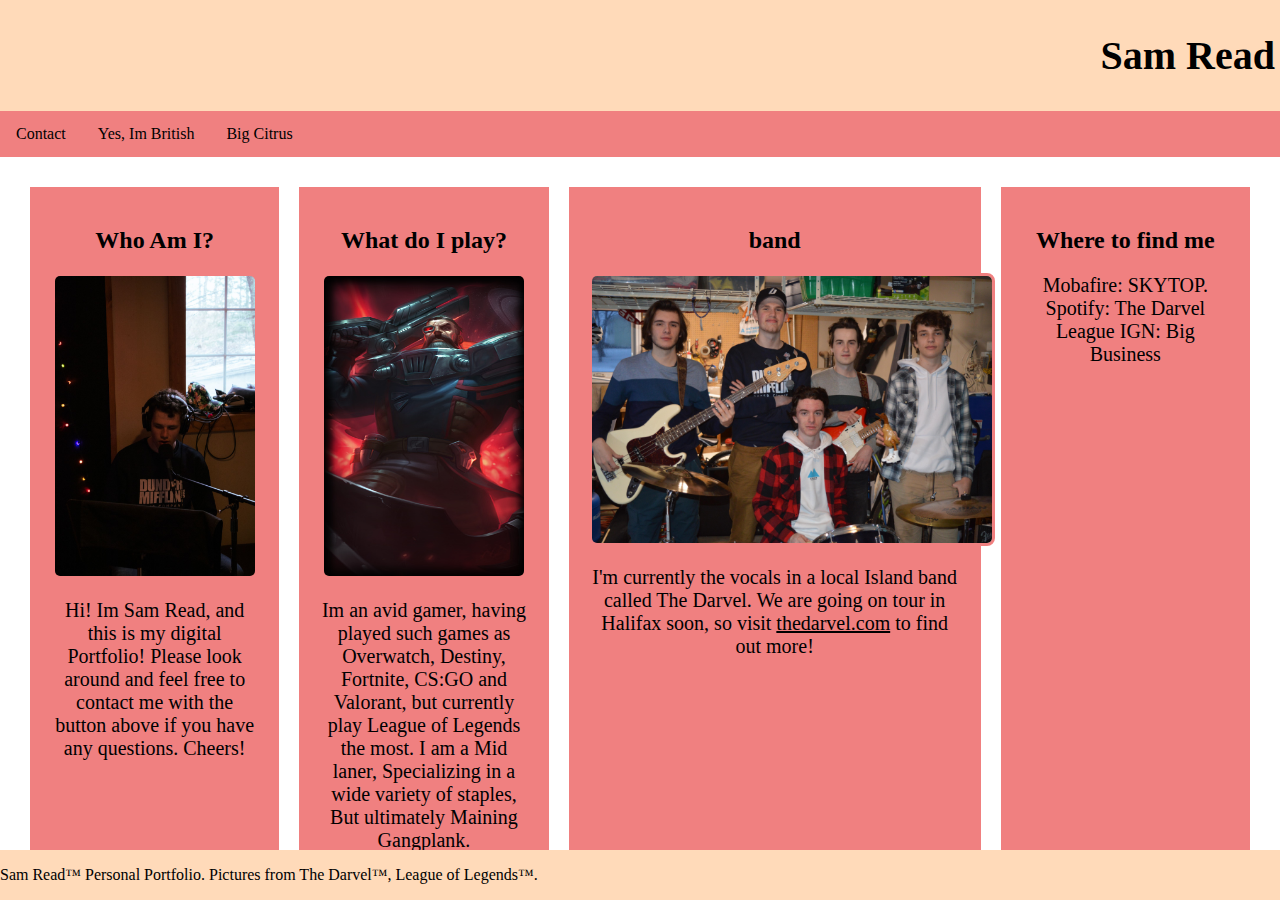
<file: index.html>
<head>
    <meta charset="UTF-8">
    <meta name="viewport" content="width=device-width,initial-scale=1.0">
    <!-- STYLES -->
    <link href="style.css" rel="stylesheet">

    <!-- Title -->
    <title>about me</title>
  </head>

    <body><div class="header">
    <h1>Sam Read</h1>
    </div>
    <div class="topnav">
      <a href="#">Contact</a>
      <a href="#">Yes, Im British</a>
      <a href="#">Big Citrus</a>
    </div>

      <div class="row">
        <div class="column">
          <h2>Who Am I?</h2>
          <img src="pictures/me.jpg" alt="me" class="me" width="200" height="300">
          <p id="text">Hi! Im Sam Read, and this is my digital Portfolio! Please look around and feel free to contact me with the button above if you have any questions. Cheers!</p>
        </div>
        
        <div class="column">
          <h2>What do I play?</h2>
          <img src="pictures/gangplank.jpg" alt="gaming" class="gaming" width="200" height="300">
          <p id="text"> Im an avid gamer, having played such games as Overwatch, Destiny, Fortnite, CS:GO and Valorant, but currently play League of Legends the most. I am a Mid laner, Specializing in a wide variety of staples, But ultimately Maining Gangplank.
          </p>
        </div>
        
        <div class="column">
          <h2>band</h2>
          <img src="pictures/darvel.jpg" alt="band" class="band" width="400" height="267">
          <p id="text">I'm currently the vocals in a local Island band called The Darvel. We are going on tour in Halifax soon, so visit <u>thedarvel.com</u> to find out more!

          </p>
        </div>

        <div class="column">
          <h2>Where to find me</h2>
          <p id="text"> Mobafire: SKYTOP. <br> Spotify: The Darvel <br> League IGN: Big Business



        <footer>
          <p>Sam Read&trade; Personal Portfolio. Pictures from The Darvel&trade;, League of Legends&trade;.</p>
        </footer>
  

</div></body>
</file>
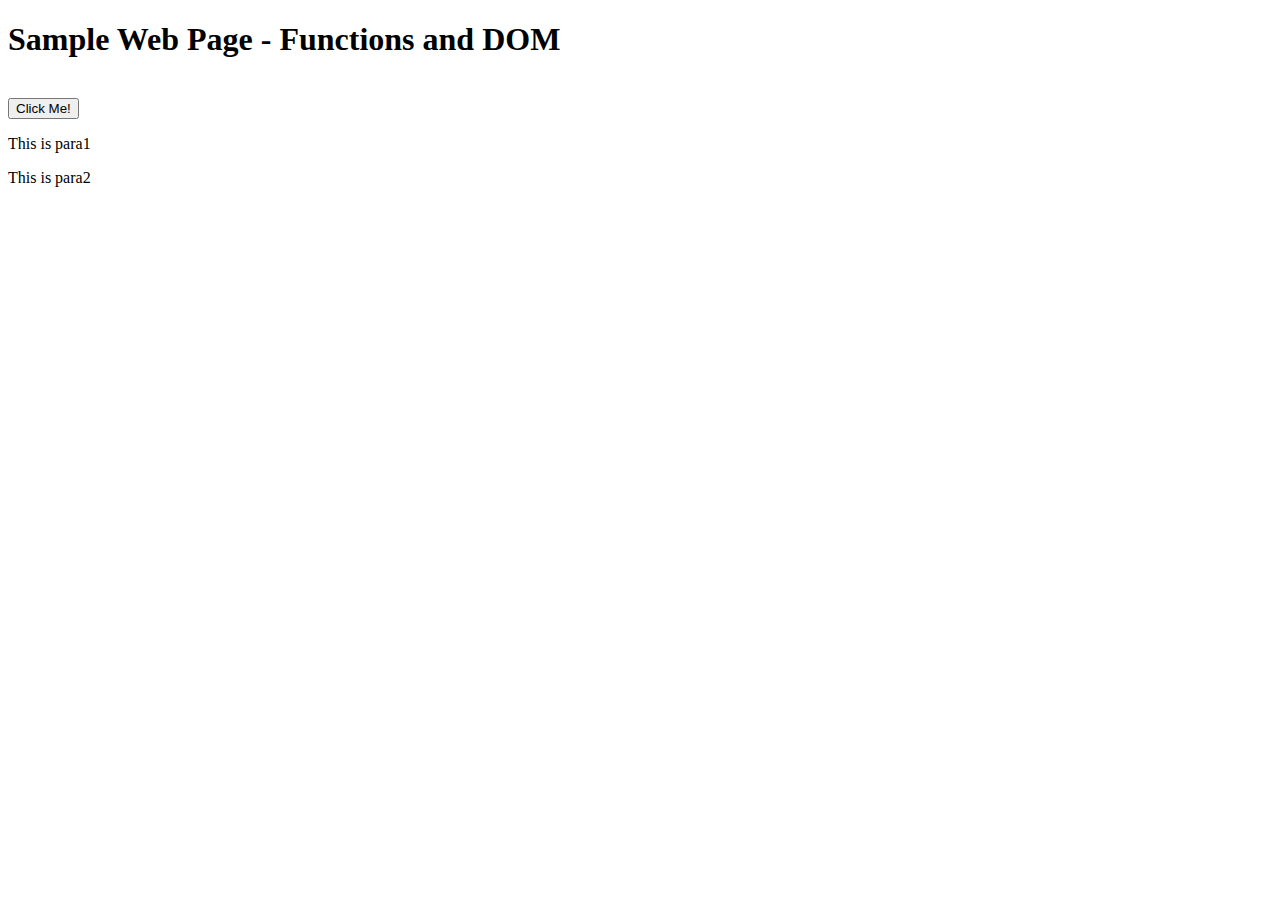
<file: 7.1_Functions_DOM.html>
<!DOCTYPE html>
<html lang="en" dir="ltr">
  <head>
    <meta charset="utf-8" />
    <title>First Functions For CMP621</title>

    <script>
      function myFunction() {
        alert("I want to change the para1 text to 'Hi there'");
        let p1 = document.querySelector(".para1")
        p1.innerHTML = "Hi there!"
        
        alert("I want to add an additional line of text to para2. 'Goodbye'");
        let p2 = document.querySelector(".para2")
        p2.innerHTML += "<br>Goodbye!"
      
        alert(document.querySelector("h1").textContent);
        
    }
    </script>
  </head>
  <body>
    <h1>Sample Web Page - Functions and DOM</h1>
    <br />
    <button
      type="button"
      name="button"
      onclick="alert('Need to call Function');"
    >
      Click Me!
    </button>

    <p class="para1">This is para1</p>
    <p class="para2">This is para2</p>
  </body>
</html>
</file>
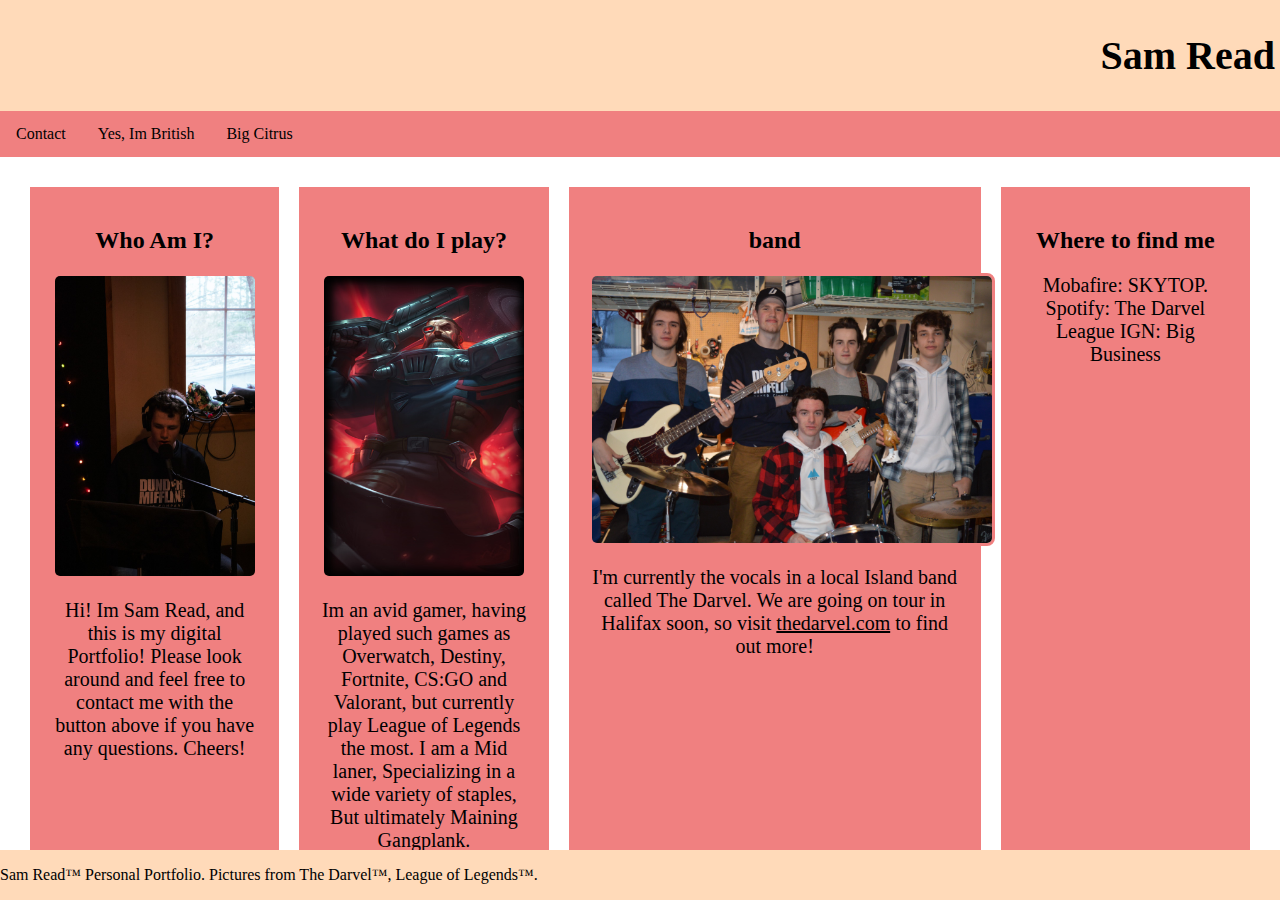
<file: Html.html>
<head>
    <meta charset="UTF-8">
    <meta name="viewport" content="width=device-width,initial-scale=1.0">
    <!-- STYLES -->
    <link href="style.css" rel="stylesheet">

    <!-- Title -->
    <title>about me</title>
  </head>

    <body><div class="header">
    <h1>Sam Read</h1>
    </div>
    <div class="topnav">
      <a href="#">Contact</a>
      <a href="#">Yes, Im British</a>
      <a href="#">Big Citrus</a>
    </div>

      <div class="row">
        <div class="column">
          <h2>Who Am I?</h2>
          <img src="pictures/me.jpg" alt="me" class="me" width="200" height="300">
          <p id="text">Hi! Im Sam Read, and this is my digital Portfolio! Please look around and feel free to contact me with the button above if you have any questions. Cheers!</p>
        </div>
        
        <div class="column">
          <h2>What do I play?</h2>
          <img src="pictures/gangplank.jpg" alt="gaming" class="gaming" width="200" height="300">
          <p id="text"> Im an avid gamer, having played such games as Overwatch, Destiny, Fortnite, CS:GO and Valorant, but currently play League of Legends the most. I am a Mid laner, Specializing in a wide variety of staples, But ultimately Maining Gangplank.
          </p>
        </div>
        
        <div class="column">
          <h2>band</h2>
          <img src="pictures/darvel.jpg" alt="band" class="band" width="400" height="267">
          <p id="text">I'm currently the vocals in a local Island band called The Darvel. We are going on tour in Halifax soon, so visit <u>thedarvel.com</u> to find out more!

          </p>
        </div>

        <div class="column">
          <h2>Where to find me</h2>
          <p id="text"> Mobafire: SKYTOP. <br> Spotify: The Darvel <br> League IGN: Big Business



        <footer>
          <p>Sam Read&trade; Personal Portfolio. Pictures from The Darvel&trade;, League of Legends&trade;.</p>
        </footer>
  

</div></body>
</file>
<file: style.css>
body {
    margin: 0;
  }
  
  .header {
      background-color: peachpuff;
      padding: 5px;
      text-align: right;
      font-size: 20px;
      font-family:'Trebuchet MS';
      font-weight: bolder;
    }
  
    /* Style the top navigation bar */
  .topnav {
      overflow: hidden;
      background-color: lightcoral;
      text-align: right;
    }
    
    /* Style the topnav links */
    .topnav a {
      float: left;
      display: block;
      color: black;
      text-align: right;
      padding: 14px 16px;
      text-decoration: none;
      font-family: 'Trebuchet MS' ;
    }
    
    /* Change color on hover */
    .topnav a:hover {
      background-color: peachpuff;
      color: black;
    }
  
  
  
    .row {
      display: flex;
      flex-wrap: nowrap;
      margin: 20px;
      position: absolute;
  
    }
  
    .column{
        background-color: lightcoral;
        width: 30%;
        height: 625px;
        margin: 10px;
        text-align: center;
        font-family: 'Trebuchet MS';
        padding: 20px
    }
  
    #text{
      font-size: 20px;
      font-family:'Trebuchet MS';
      font: weight px;
    }
  
    .me {
      border-radius: 8px;
      border-style: solid;
      border-color: lightcoral;
    }
  
    .gaming{
      border-radius: 8px;
      border-style: solid;
      border-color: lightcoral;
  
    }
  
    .band{
      border-radius: 8px;
      border-style: solid;
      border-color: lightcoral;
  
    }
  
    footer {
      bottom: 0;
      left: 0;
      position: fixed;
      text-align: left;
      width: 100%;
      background-color: peachpuff;
    }
</file>
